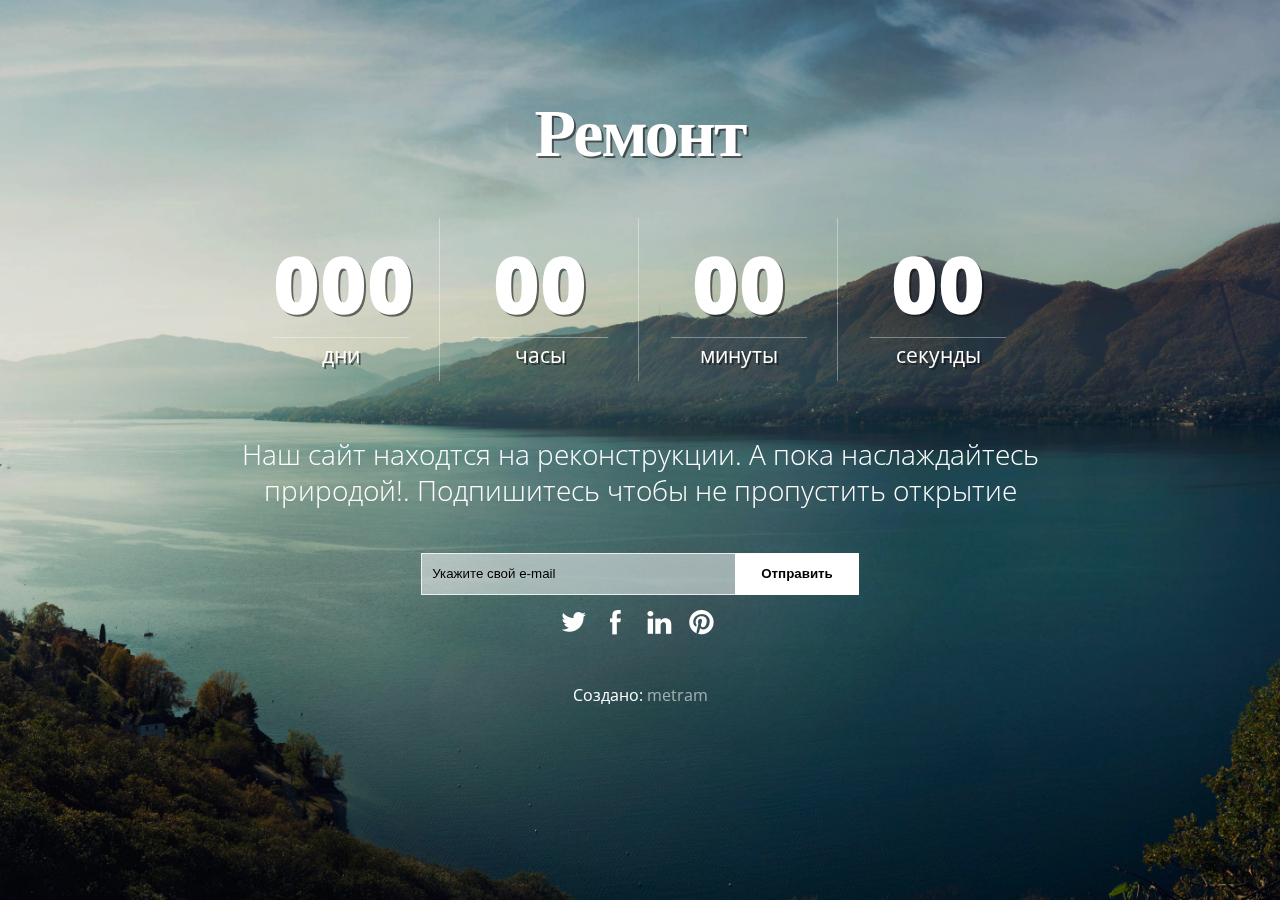
<file: index.html>
<!DOCTYPE HTML>

<!--[if lt IE 7 ]> <html lang="en" class="ie ie6"> <![endif]--> 
<!--[if IE 7 ]>	<html lang="en" class="ie ie7"> <![endif]--> 
<!--[if IE 8 ]>	<html lang="en" class="ie ie8"> <![endif]--> 
<!--[if IE 9 ]>	<html lang="en" class="ie ie9"> <![endif]--> 
<!--[if !IE]><!--> <html lang="en"> <!--<![endif]-->
<head>
<meta charset="utf-8">
<title>Coming Soon!!!</title>
<meta name="description" content="Trendset Page under construction">
<meta http-equiv="X-UA-Compatible" content="chrome=1">
<link rel="stylesheet" type="text/css" href="http://fonts.googleapis.com/css?family=PT+Sans+Narrow:regular,bold"> 
<link rel="stylesheet" type="text/css" href="css/style.css">
</head>

<body id="home">
<div id="Header">
<div class="wrapper">
	<h1>Ремонт</h1>	
	</div>
</div>
<div id="Content" class="wrapper"> 
<div class="countdown styled"></div> 
<h2 class="intro">Наш сайт находтся на реконструкции. А пока наслаждайтесь природой!. Подпишитесь чтобы не пропустить открытие</h2>
<div id="subscribe"> 
	<form action="" method="post" onsubmit="">
		<p><input name="" value="Укажите свой e-mail" type="text" id=""/>
		<input type="button" value="Отправить"/></p>
	</form>
	<div id="socialIcons">
		<ul> 
			<li><a href="" title="Twitter" class="twitterIcon"></a></li>
			<li><a href="" title="facebook" class="facebookIcon"></a></li>
			<li><a href="" title="linkedIn" class="linkedInIcon"></a></li>
			<li><a href="" title="Pintrest" class="pintrestIcon"></a></li>
		</ul>
	</div>
</div>
<span class="tempBy">Создано: <a href="https://metram.github.io/" alt="metram">metram</a></span>
</div>

<div id="overlay"></div>

<!--Scripts-->
<script type="text/javascript" src="js/jquery-1.9.1.min.js"></script>
<script type="text/javascript" src="js/Backstretch.js"></script>
<script type="text/javascript" src="js/jquery.countdown.js"></script>
<script type="text/javascript" src="js/global.js"></script>

</body>
</html>
</file>
<file: css/style.css>
/*
Author: metram
Author URL: http://metram.com
License: Creative Commons Attribution 3.0 Unported

*/
@import url(http://fonts.googleapis.com/css?family=Open+Sans:400,800,600);
@import url(http://fonts.googleapis.com/css?family=Lobster+Two:700);
body {
	color:#FFF; 
	font-family: 'Open Sans', sans-serif;
	min-width:960px;
	top:0;
	left:0;
	position:absolute;
	height:100%;
	width:100%;
	margin:0;
	background-size:cover;
}
.ie body {
	filter: dropshadow(color=#000000, offx=0, offy=1);	
}
h1 {
	font-size:68px;
	letter-spacing:-2px;  
	text-align:center; 
	padding-top:30px;
	font-weight:700;
	font-family: 'Lobster Two', cursive;
	text-shadow: 2px 2px rgba(12, 11, 11, 0.56);
}
.ie h1 {
	filter: dropshadow(color=#000000, offx=0, offy=3);
	padding-bottom:12px;	
} 
.ie h2 {
	filter: dropshadow(color=#000000, offx=0, offy=3);
}
h3 {
	font-size:25px;
	margin:0.2em 0; 
}
.ie h3 {
	filter: dropshadow(color=#000000, offx=0, offy=3);
}
h4 {
	margin-bottom:5px;	
}
p, pre {
	margin:0 0 10px 0; 
}
code {
	text-transform:uppercase !important;
	color:#EEE;	
	border-bottom:1px dotted #666;
}
small {
	background:url(../images/alpha.png);
	background:rgba(0, 0, 0, 0.8) url();	
	border:1px solid #111;
	font-size:15px;
	padding:0 5px;
}
a {
	color: rgba(255, 255, 255, 0.57);
	text-decoration:none;	
}
a:hover {
	color:#BBB;	
} 
#Header {
margin-bottom: 62px;
position: relative;
width: 100%;
height: 110px;
line-height: 110px;
z-index: 1;
}
.wrapper {
margin: 0 auto;
position: relative;
width: 920px;
z-index: 1;
}
#socialIcons {
display:block;
}
#socialIcons ul {
margin: 0px; 
padding:0px;
text-align: center;
}
#socialIcons ul li {
margin-right: 5px;
height: 34px;
line-height: 34px;
list-style-type: none;
display: inline-block; 
}
#socialIcons ul li a{
width:34px;
height:34px; 
display: inline-block;
}
.twitterIcon, .facebookIcon, .linkedInIcon, .pintrestIcon{
background: url('../images/social-icons.png') -74px 0px;
}
.facebookIcon{
background-position: 10px 0px;
}
.linkedInIcon{
background-position: -245px 0px;
}
.pintrestIcon{
background-position: -331px 0px;
}
.tempBy{
display:block;
text-align:center;
margin-top:40px;
}
#Content h2 {
display: inline-block;
margin: 25px 0 45px;
padding: 0px;
text-align: center;
font-size: 28px; 
font-weight: 300;
color: #fff;
line-height: 36px;
}
#WindowSlide {
margin: 0 auto;
position: relative;
width: 634px;
height: 170px;
display: block;
overflow: hidden;
}
#Mail {
position: absolute;
width: 634px;
top: 0px;
left: 0px;
}
#Content h3 {
text-align: center;
font-size: 20px;
font-weight: normal;
display: block;
clear: both;
}

#subscribe p{
text-align:center;
}
#subscribe input {
background: rgba(255, 255, 255, 0.52);
color: #000; 
vertical-align: middle;
width: 293px;
border: 1px solid rgba(255, 255, 255, 0.76);
padding: 0 10px;
height: 40px;
}
#subscribe input[type="button"]{
background: rgba(255, 255, 255, 1);
width: auto;
padding: 0px 25px;
cursor: pointer;
margin-left: -5px;
font-weight: bold; 
height: 42px;
display: inline-block;
}


.callback,
.simple {
  font-size: 20px;
  background: #27ae60;
  padding: 0.5em 0.7em;
  color: #ecf0f1;
  margin-bottom: 50px;
  -webkit-transition: background 0.5s ease-out;
  transition: background 0.5s ease-out;
}
.callback{
  cursor: pointer;
}
.ended {
  background: #c0392b;
}
.countdown {
text-align:center;
}
.intro{
font-size:22px;
font-weight:normal;
margin-bottom:30px;
}
.styled{
  margin-bottom: 30px;
}
.styled div {
display: inline-block;
font-size: 80px;
font-weight: 900;
text-align: center;
margin: 0 1px;
width: 136px;
padding: 10px 30px 53px; 
height: 100px;
background:rgba(255, 255, 255, 0.0);
text-shadow: none;
vertical-align: middle; 
border-right:1px solid rgba(255, 255, 255, 0.36);
text-shadow: 2px 2px rgba(12, 11, 11, 0.56);
}
.styled div:last-child{
border:none;
}
#overlay{ 
background: rgba(0, 0, 0, 0.04) url(../images/overlays/06.png) top left repeat;
background:rgba(0, 0, 0, 0.14);
position: fixed;
top: 0px;
width: 100%;
bottom: 0px;
opacity:0.8;
}
/* IE7 inline-block hack */
*+html .styled div{
  display: inline;
  zoom: 1;
}
.styled div:first-child {
  margin-left: 0;
}
.styled div span {
display: block;
border-top: 1px solid rgba(255, 255, 255, 0.36);
padding-top: 3px;
font-size: 21px;
font-weight: 400;
text-align: center;
}
footer{
width:100%;
height:30px;
background:rgba(0, 0, 0, 0.64);
position:absolute;
bottom:0px;
}
footer span{
float:right;
margin:10px;
}
@media(max-width:768px){
	body {
	min-width: initial !important;
	}
	.wrapper{width:100%;}
	.styled div {
	  margin-bottom:10px; 
	}
}
@media(max-width:420px){
	h1{
	float:initial;
	text-align: center;
	margin-left:0px;
	margin-bottom:0px;
	}
	.styled div {
	  margin-bottom:10px;
	  font-size: 40px;
	  font-weight: normal; 
	  text-align: center;
	  width:80px; 
	  border-radius:80px; 
	  height:80px;  
	}
	#Content h2 {
	margin: 0px 0px 0px 0px;
	padding: 0px;
	text-align: center;
	font-size: 29px;
	font-weight: 300;
	}
	.styled {
	margin-bottom: 30px;
	}
	#subscribe input[type="button"]{
	margin-top:10px;
	}
	#subscribe input{
	width:80%;
	}
	footer{
	position:relative !important;
	}
}
</file>
